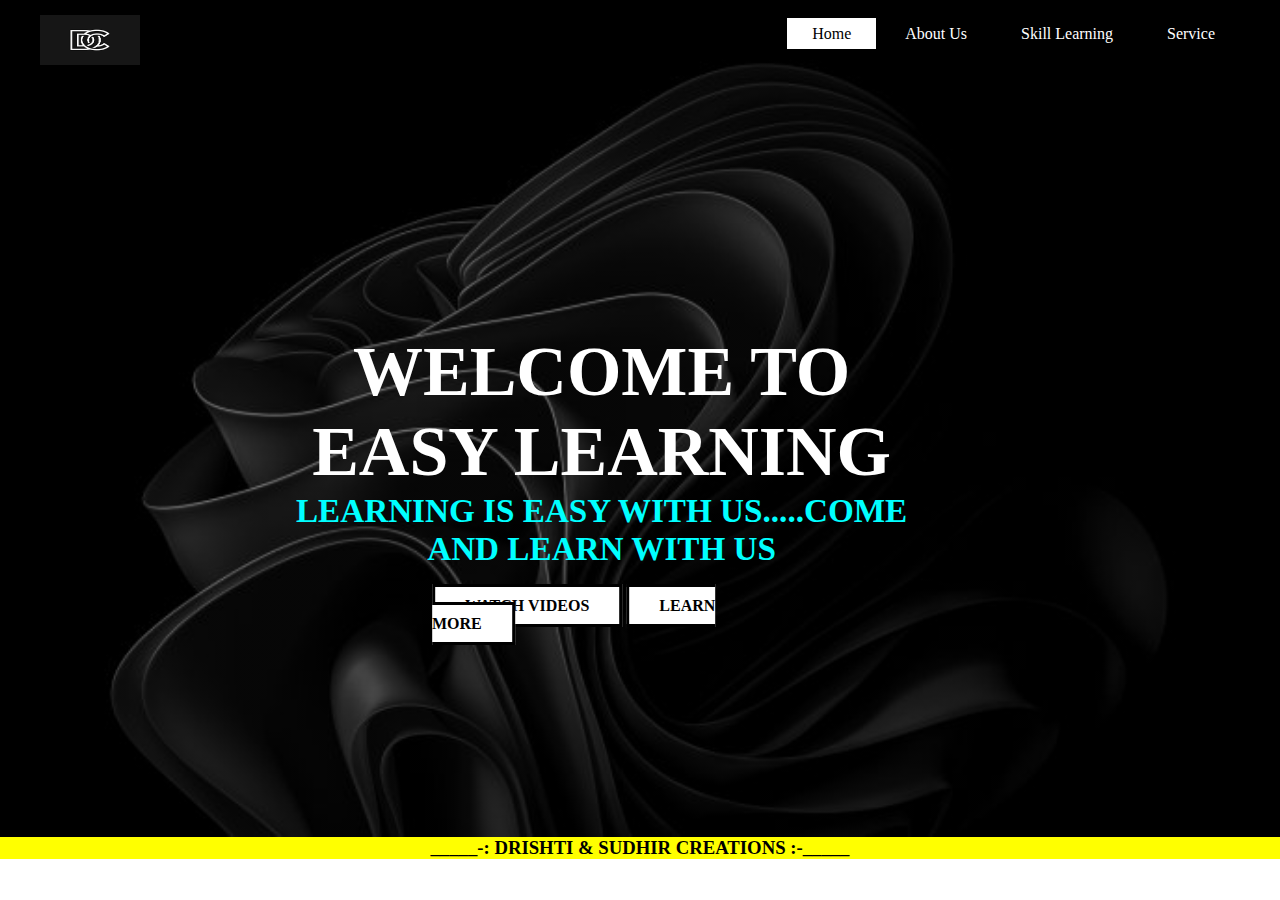
<file: website/index.html>
<!DOCTYPE html>
<html>
<head>
	<title> DRISHTI & SUDHIR CREATION</title>
	 <link rel="stylesheet" type="text/css" href="css/style.css">
</head>
<body>
 <header> 

 	<div class="main">
 		<div class="logo">
 			<img src="images/dc.png" >

 			
 			
 		</div>
 		<ul>


 			<li class="active"><a href="index.html">Home</a></li>
 			<li><a href="about.html">About Us</a></li>
 			<li><a href="https://drive.google.com/drive/folders/1AjTa1iAfBEbIhiMUHv-L9VXulUWsJ4hr">Skill Learning</a></li>
 			<li><a href="2ndpage.html">Service</a></li>
<!-- 			<li><a href="#">Contact</a></li> -->
 		</ul>
 		
 	</div>
	<div class="title">
 		 <h1><center> WELCOME TO <BR>EASY LEARNING</center></h1>    
 		
 	<div class="button">
 	<a href="https://www.youtube.com/" class="btn">WATCH VIDEOS</a>
 	<a href="https://www.w3schools.com/" class="btn">LEARN MORE</a>
 		
 	</div>
 	<div class="intro">

 		<h5>LEARNING IS EASY WITH US.....COME AND LEARN WITH US</h5>
 	</div>
 </header>
 <center>

 <h3 style="background-color:yellow"> _____-: DRISHTI & SUDHIR CREATIONS :-_____</h3></center>
</body>
</html>
</file>
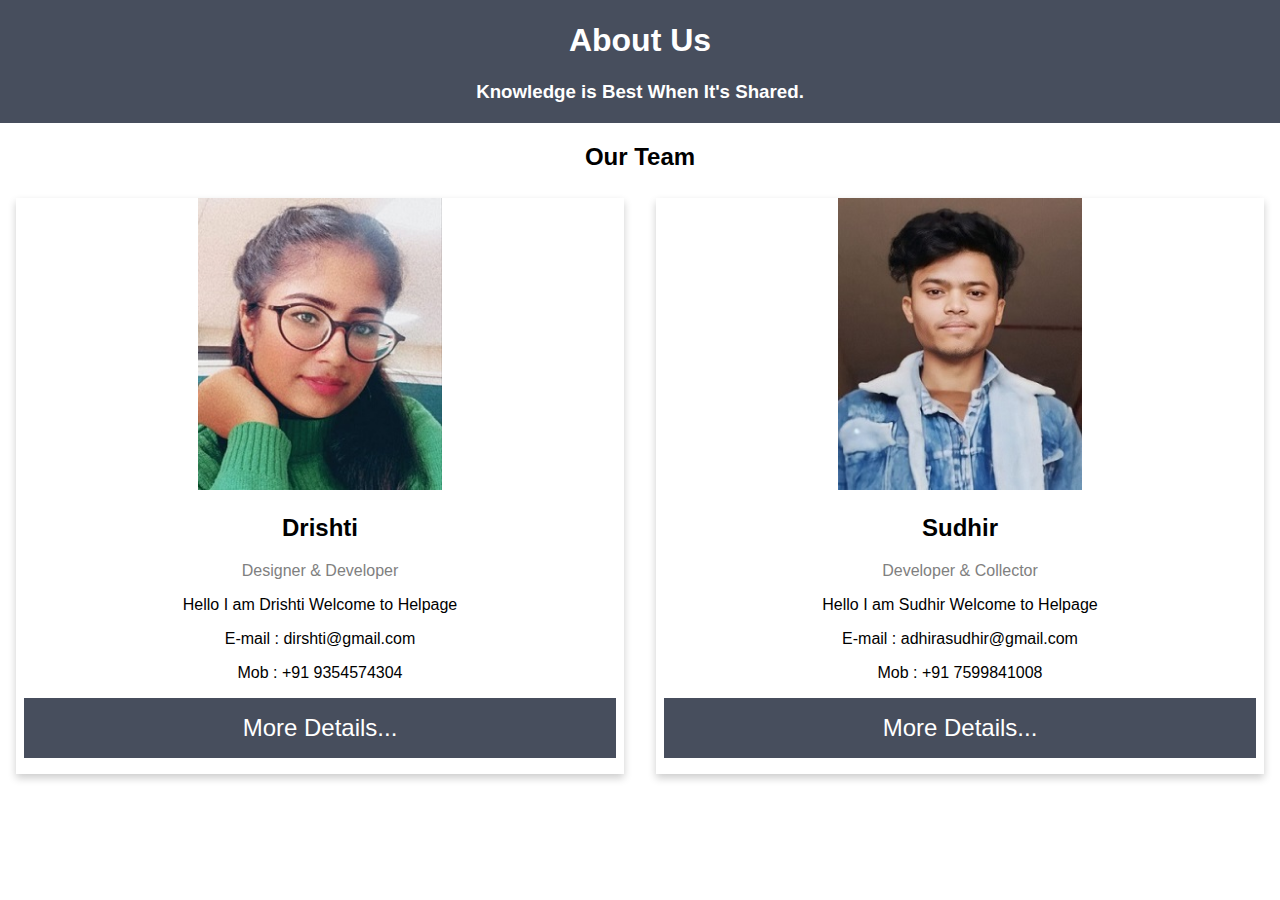
<file: website/about.html>
<!DOCTYPE html>
<html>
<head>
<meta name="viewport" content="width=device-width, initial-scale=1">
<style>
body {
  font-family: Arial, Helvetica, sans-serif;
  margin: 0;
}

html {
  box-sizing: border-box;
}

*, *:before, *:after {
  box-sizing: inherit;
}

.column {
  float: left;
  width: 50%;
  margin-bottom: 16px;
  padding: 0 8px;
}

.card {
  box-shadow: 0 4px 8px 0 rgba(0, 0, 0, 0.2);
  margin: 8px;

}

.about-section {
  padding: 1px;
  text-align: center;
  background-color: #474e5d;
  color: white;
}

.container {
  padding: 0 8px;
}

.container::after, .row::after {
  content: "";
  clear: both;
  display: table;
}

.title {
  color: grey;
}

.button,a {
  border: none;
  outline: 0;
  display: inline-block;
  padding: 8px;
  color: white;
  background-color: #474e5d;
  text-align: center;
  cursor: pointer;
  width: 100%;
  text-decoration:none;
}

.button:hover {
  background-color: #555;
}

@media screen and (max-width: 650px) {
  .column {
    width: 100%;
    display: block;
  }
}
</style>
</head>
<body>

<div class="about-section">
  <h1>About Us</h1>
  <h3>Knowledge is Best When It's Shared.</h3>
 
</div>
<center>
<h2 style="text-align:center">Our Team</h2>
<div class="row">
  <div class="column">
    <div class="card">
      <img src="images/picc.jpeg" alt="picc" style="width:40%">
      <div class="container">
        <h2>Drishti</h2>
        <p class="title">Designer & Developer</p>
        <p>Hello I am Drishti Welcome to Helpage</p>
        
		<p>E-mail : dirshti@gmail.com</p>
		<p>Mob : +91 9354574304</p>
        <p><button class="button"><a href="CREATECVDirshti/index.html"><font size="5">More Details...</font></a></button></p>
      </div>
    </div>
  </div>


 
  <div class="column">
    <div class="card">
      <img src="images/pic.jpeg" alt="Sudhir" style="width:40%">
      <div class="container">
       <h2>Sudhir</h2>
        <p class="title">Developer & Collector</p>
        <p>Hello I am Sudhir Welcome to Helpage</p>
		<p>E-mail : adhirasudhir@gmail.com</p>
		<p>Mob : +91 7599841008</p>
        <p><button class="button"><a href="CREATECVSudhir/index.html"><font size="5">More Details...</font></a></button></p>
      </div>
    </div>
  </div>
</div>

</body>
</html>
</file>
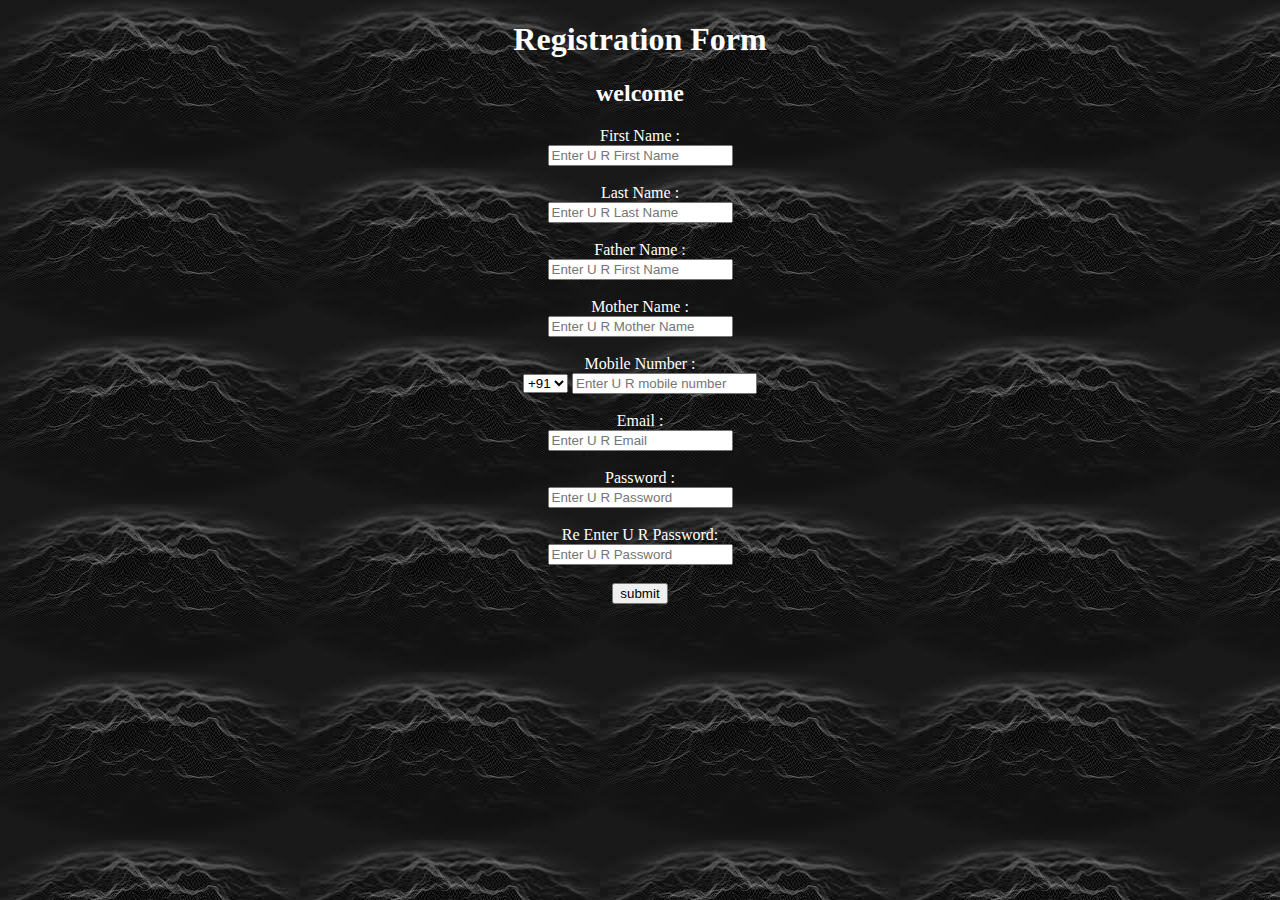
<file: website/form.html>
<!DOCTYPE html>
<html>
<head>
<title>Align Form</title>
<link rel="stylesheet" type="text/css" href="#">
<style>
margin-top:300px;
</style>
</head>
<body background="images/drd.jpg">
<form align="center">
<p> </p>
<h1 style="color:white">Registration Form</h1>
<div class="register">
<from method="post" id="register" action="">


<h2 style="color:white">welcome</h2>
<label style="color:white"> First Name :</label><br>
<td><input type="text" name="Fname"d="name" placeholder="Enter U R First Name"required/><br><br>
<label style="color:white"> Last Name :</label><br>
<input type="text" name="Lname" id="name" placeholder="Enter U R Last Name"><br><br>
<label style="color:white"> Father Name :</label><br>
<input type="text" name="Fname" id="name" placeholder="Enter U R First Name"><br><br>
<label style="color:white"> Mother Name :</label><br>
<input type="text" name="Mname" id="name" placeholder="Enter U R Mother Name"><br><br>
<label style="color:white"> Mobile Number :</label><br>
<select id="ph">
<option>+91</option>
<option>+92</option>
<option>+93</option>
<option>+94</option>
<option>+95</option>
<option>+96</option>
</select>
<input type="number" name="MNum" id="nmu" placeholder="Enter U R mobile number"><br><br>
<label style="color:white"> Email :</label><br>
<input type="email" name="email" id="name" placeholder="Enter U R Email"><br><br>
<label style="color:white"> Password :</label><br>
<input type="Password" name="Pass" id="name" placeholder="Enter U R Password"><br><br>
<label style="color:white"> Re Enter U R Password:</label><br>
<input type="Password" name="Pass" id="name" placeholder="Enter U R Password"><br><br>
<!--
<input type="radio" name="male" id="male"><span id="male"><&nbsp; male</span>&nbsp;&nbsp;
<input type="radio" name="male" id="male"><span id="male"><&nbsp; Female</span>&nbsp;&nbsp;
<br><br><br>    -->
<input type="button" value="submit" id="sub">
                       





           

</from>
</body>
</html>
</file>
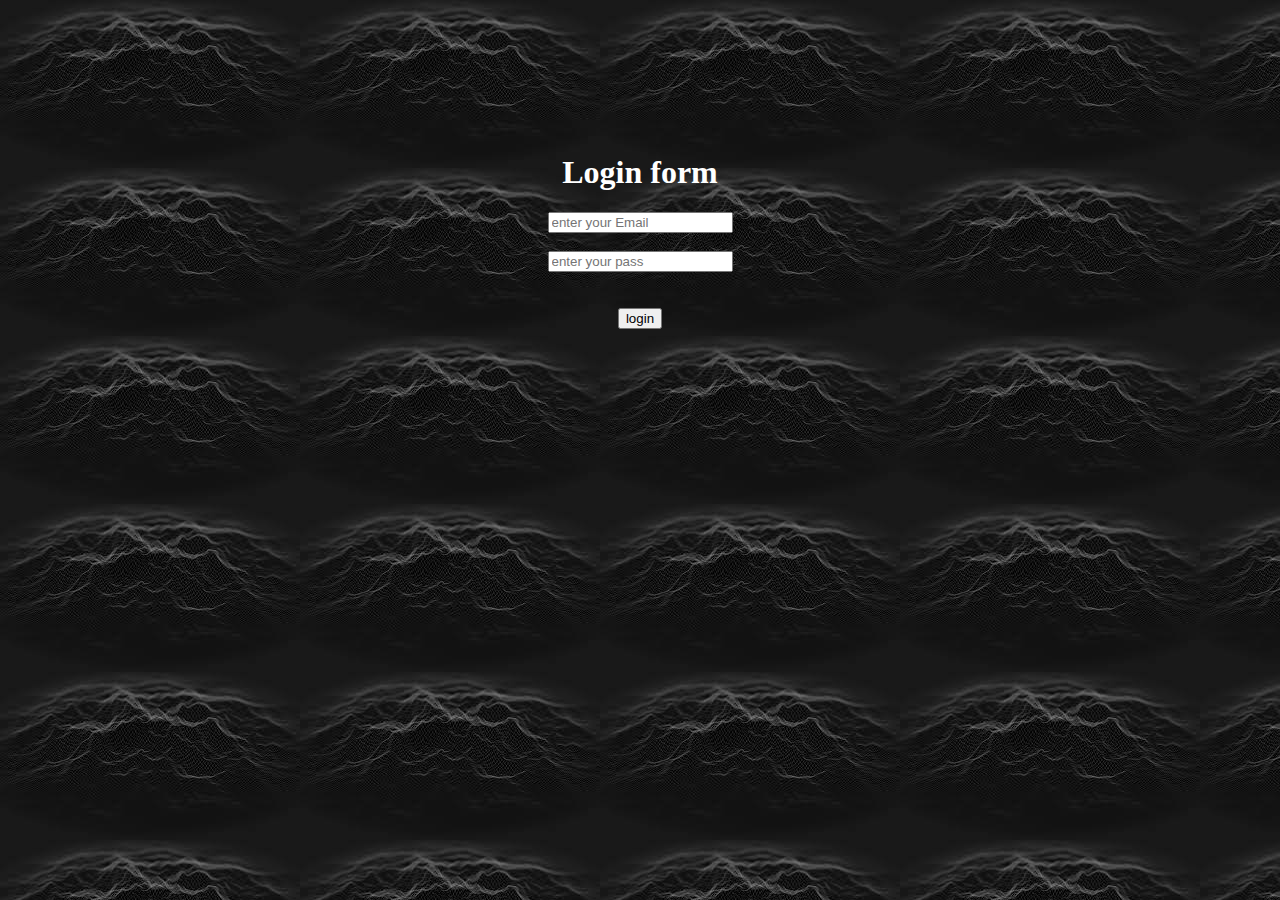
<file: website/form1.html>
<!DOCTYPE html>
<html>
<head>
<center><h1><br><br><br>

<link rel="stylesheet" href="#" >
<title>Login Form</title>
</h1>
</head>
<body background="images/drd.jpg">

<form name="nsti" action="azad group.html"method="post"onsubmit="retun validform();">
<h1 style="color:white">Login form</h1>
<input type="email" name ="student email" placeholder="enter your Email"required  /> <br /><br>
<input type="password" placeholder="enter your pass" required /> <br><br><br>
<input type="submit" value="login" on click =<a href="">

</a>

</form>
</body>

</html>
<!-- "file:///C:/Users/DELL/Desktop/azad%20group.html" -->
</file>
<file: website/css/style.css>
*{
	margin: 0;
	padding: 0;
	font-family: Century Gothic;
}
header{
	background-image:linear-gradient(rgba(0,0,0,0.5),rgba(0,0,0,0.5)),url(images/drk.jpg);
	height: 93vh;
	background-size: cover;
	background-position: center; 
}
ul{
	float: right;
	list-style: none;
    margin-top: 25px
} ul li{
	display: inline-block;
}
ul li a{
	text-decoration: none;
	color: #fff;
	padding: 7px 25px;
	border: 1px ;
	transition: 0.6s ease;  
	}
	ul li a:hover {
		background-color: #fff;
		color: #000;  
	}
	ul li.active a{
		background-color: #fff;
		color: #000;
	}
	.logo img{
		
		float: left;
		margin-top: 15px;
		width: 100px;
		height: 50px;

	}
	.main{
		max-width: 1200px;
		margin: auto;
	}
	.title{
		position: absolute;
		top: 50%;
		left: 47%;
		transform: translate(-50%,-50%);

	}
	.title h1{
		color: white;
		font-size: 70px;
	}
	.button{
		position: absolute;
		top: 120%;
		left: 50%;
		transform: translate(-50%,-50%); 
	}
	.btn{
		border: 3px solid black;
   		padding: 10px 30px;
   		color: black;
   		background-color: white;
   		font-weight: bold;
   		text-decoration: none;
   		transition: 0.06 ease;
	}
	.btn:hover{
       background-color: yellow;
       color: red;
	}
	.intro{
		color: aqua;
		font-size: 40px;
		position: bottom;
		text-align: center;
	}
	.intro :hover{
		background-color: white;
		text-align: center;
		color: black;
	}
</file>
